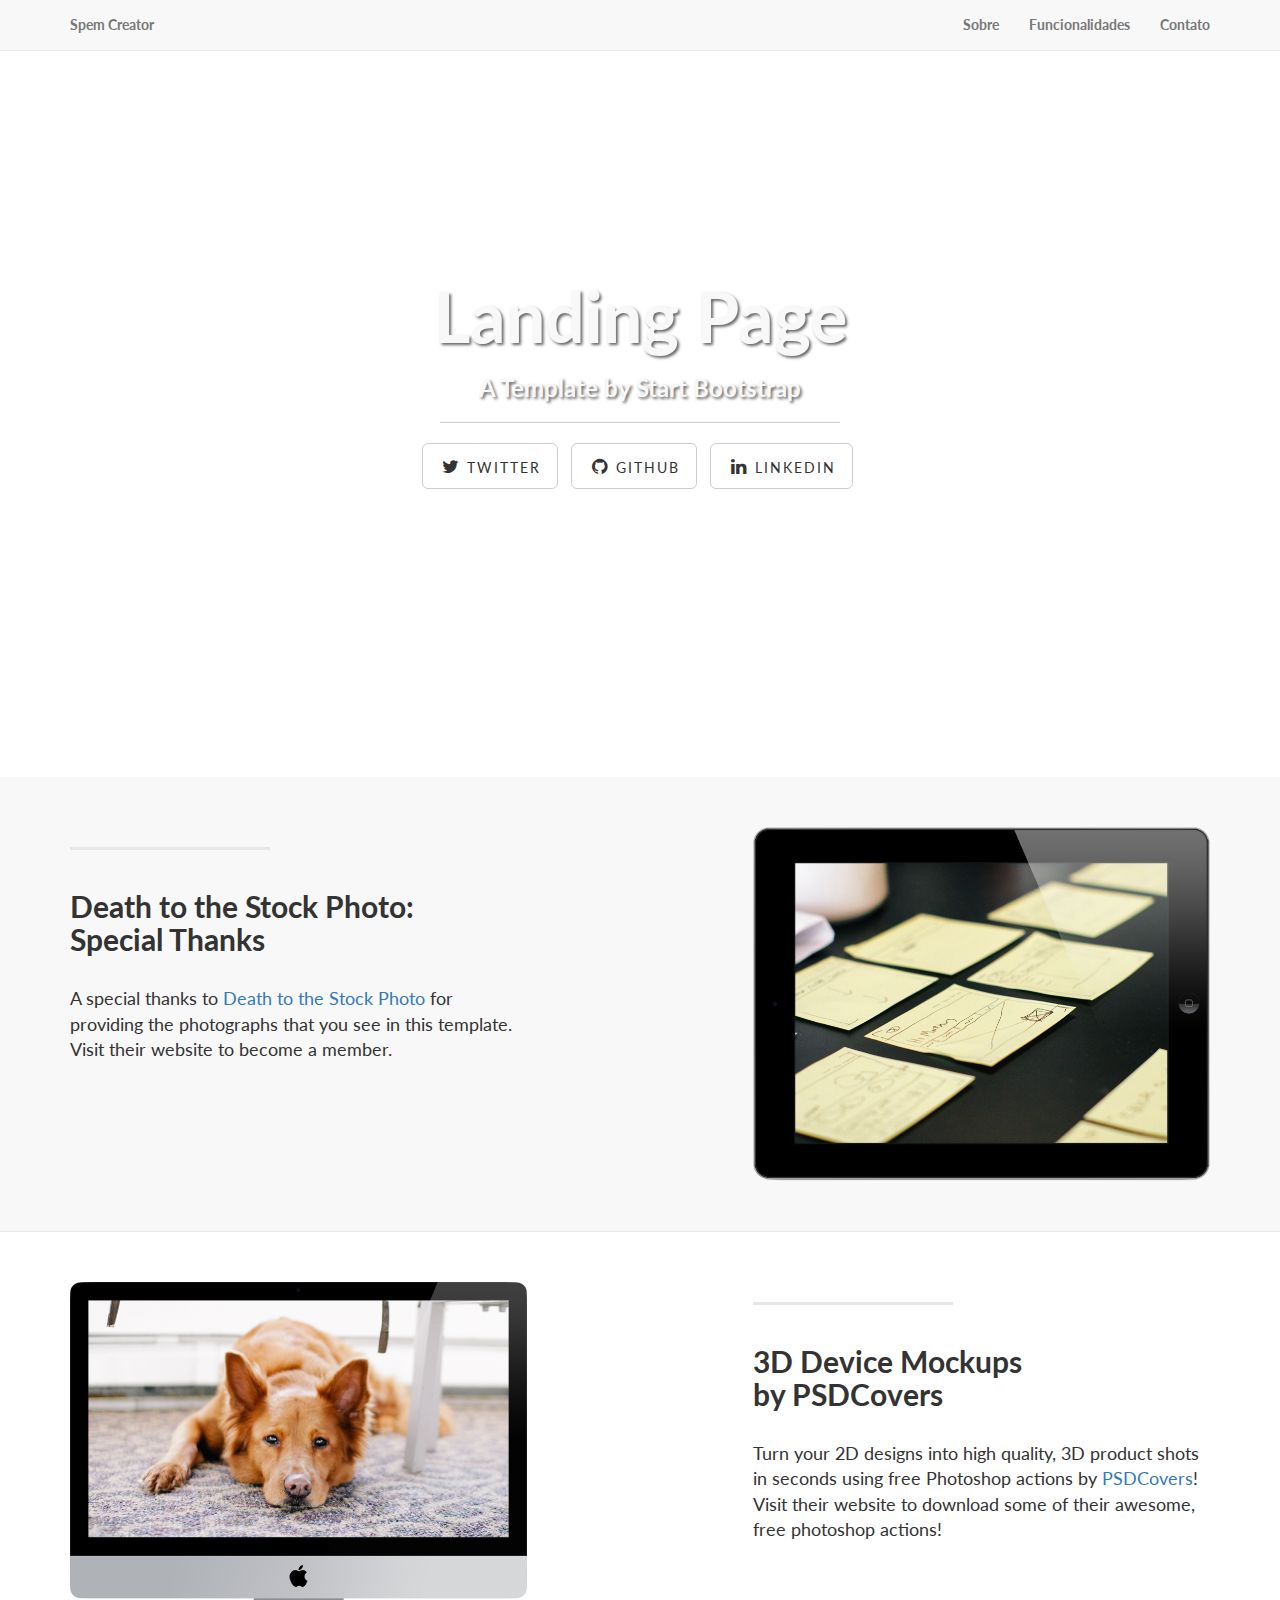
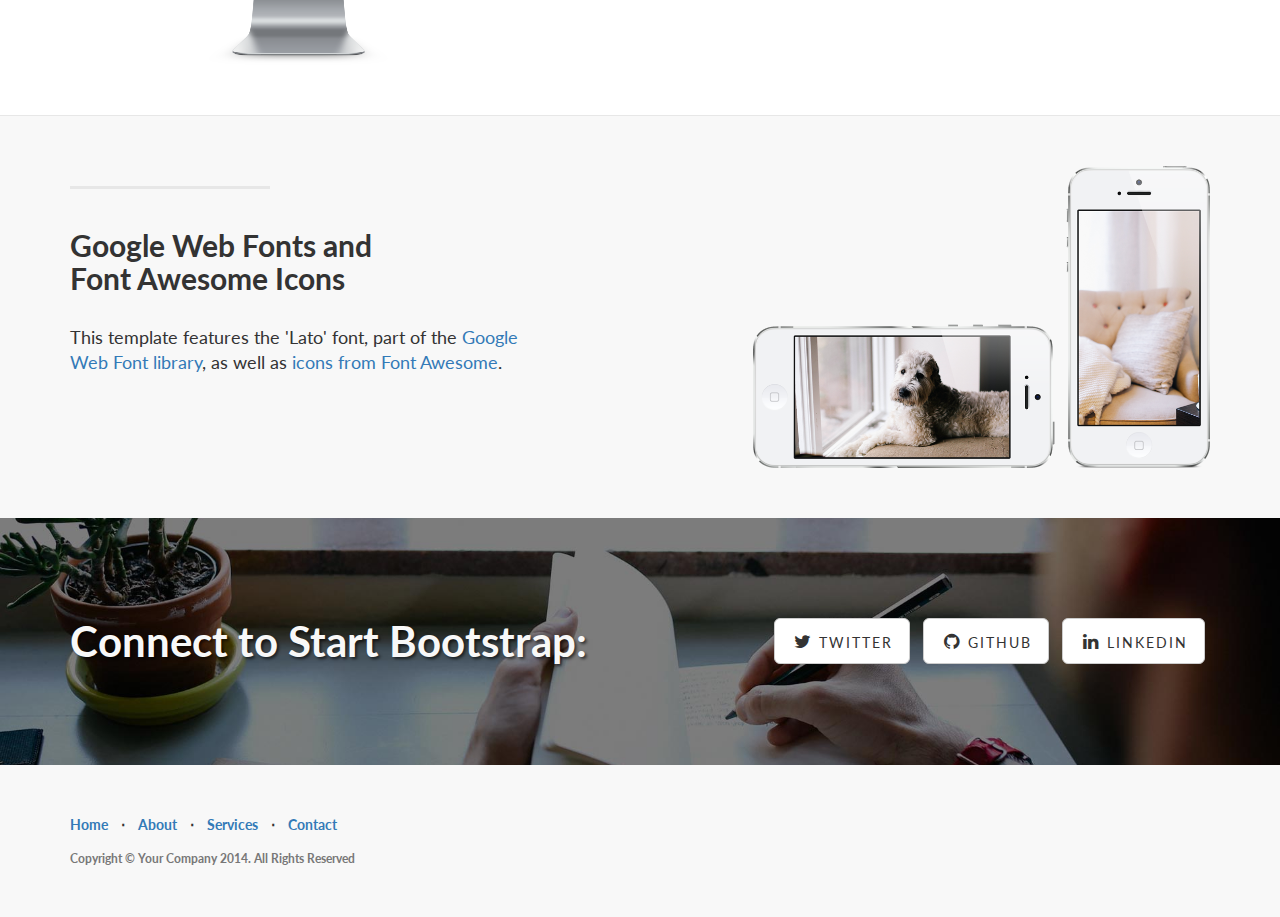
<file: SPEM-Soft-Creator/web/resources/template/index.html>
<!DOCTYPE html>
<html lang="en">

<head>

    <meta charset="utf-8">
    <meta http-equiv="X-UA-Compatible" content="IE=edge">
    <meta name="viewport" content="width=device-width, initial-scale=1">
    <meta name="description" content="">
    <meta name="author" content="">

    <title>Landing Page - Start Bootstrap Theme</title>

    <!-- Bootstrap Core CSS -->
    <link href="css/bootstrap.min.css" rel="stylesheet">

    <!-- Custom CSS -->
    <link href="css/landing-page.css" rel="stylesheet">

    <!-- Custom Fonts -->
    <link href="font-awesome/css/font-awesome.min.css" rel="stylesheet" type="text/css">
    <link href="https://fonts.googleapis.com/css?family=Lato:300,400,700,300italic,400italic,700italic" rel="stylesheet" type="text/css">

    <!-- HTML5 Shim and Respond.js IE8 support of HTML5 elements and media queries -->
    <!-- WARNING: Respond.js doesn't work if you view the page via file:// -->
    <!--[if lt IE 9]>
        <script src="https://oss.maxcdn.com/libs/html5shiv/3.7.0/html5shiv.js"></script>
        <script src="https://oss.maxcdn.com/libs/respond.js/1.4.2/respond.min.js"></script>
    <![endif]-->

</head>

<body>

    <!-- Navigation -->
    <nav class="navbar navbar-default navbar-fixed-top topnav" role="navigation">
        <div class="container topnav">
            <!-- Brand and toggle get grouped for better mobile display -->
            <div class="navbar-header">
                <button type="button" class="navbar-toggle" data-toggle="collapse" data-target="#bs-example-navbar-collapse-1">
                    <span class="sr-only">Toggle navigation</span>
                    <span class="icon-bar"></span>
                    <span class="icon-bar"></span>
                    <span class="icon-bar"></span>
                </button>
                <a class="navbar-brand topnav" href="#">Spem Creator</a>
            </div>
            <!-- Collect the nav links, forms, and other content for toggling -->
            <div class="collapse navbar-collapse" id="bs-example-navbar-collapse-1">
                <ul class="nav navbar-nav navbar-right">
                    <li>
                        <a href="#about">Sobre</a>
                    </li>
                    <li>
                        <a href="#services">Funcionalidades</a>
                    </li>
                    <li>
                        <a href="#contact">Contato</a>
                    </li>
                </ul>
            </div>
            <!-- /.navbar-collapse -->
        </div>
        <!-- /.container -->
    </nav>


    <!-- Header -->
    <a name="about"></a>
    <div class="intro-header">
        <div class="container">

            <div class="row">
                <div class="col-lg-12">
                    <div class="intro-message">
                        <h1>Landing Page</h1>
                        <h3>A Template by Start Bootstrap</h3>
                        <hr class="intro-divider">
                        <ul class="list-inline intro-social-buttons">
                            <li>
                                <a href="https://twitter.com/SBootstrap" class="btn btn-default btn-lg"><i class="fa fa-twitter fa-fw"></i> <span class="network-name">Twitter</span></a>
                            </li>
                            <li>
                                <a href="https://github.com/IronSummitMedia/startbootstrap" class="btn btn-default btn-lg"><i class="fa fa-github fa-fw"></i> <span class="network-name">Github</span></a>
                            </li>
                            <li>
                                <a href="#" class="btn btn-default btn-lg"><i class="fa fa-linkedin fa-fw"></i> <span class="network-name">Linkedin</span></a>
                            </li>
                        </ul>
                    </div>
                </div>
            </div>

        </div>
        <!-- /.container -->

    </div>
    <!-- /.intro-header -->

    <!-- Page Content -->

	<a  name="services"></a>
    <div class="content-section-a">

        <div class="container">
            <div class="row">
                <div class="col-lg-5 col-sm-6">
                    <hr class="section-heading-spacer">
                    <div class="clearfix"></div>
                    <h2 class="section-heading">Death to the Stock Photo:<br>Special Thanks</h2>
                    <p class="lead">A special thanks to <a target="_blank" href="http://join.deathtothestockphoto.com/">Death to the Stock Photo</a> for providing the photographs that you see in this template. Visit their website to become a member.</p>
                </div>
                <div class="col-lg-5 col-lg-offset-2 col-sm-6">
                    <img class="img-responsive" src="img/ipad.png" alt="">
                </div>
            </div>

        </div>
        <!-- /.container -->

    </div>
    <!-- /.content-section-a -->

    <div class="content-section-b">

        <div class="container">

            <div class="row">
                <div class="col-lg-5 col-lg-offset-1 col-sm-push-6  col-sm-6">
                    <hr class="section-heading-spacer">
                    <div class="clearfix"></div>
                    <h2 class="section-heading">3D Device Mockups<br>by PSDCovers</h2>
                    <p class="lead">Turn your 2D designs into high quality, 3D product shots in seconds using free Photoshop actions by <a target="_blank" href="http://www.psdcovers.com/">PSDCovers</a>! Visit their website to download some of their awesome, free photoshop actions!</p>
                </div>
                <div class="col-lg-5 col-sm-pull-6  col-sm-6">
                    <img class="img-responsive" src="img/dog.png" alt="">
                </div>
            </div>

        </div>
        <!-- /.container -->

    </div>
    <!-- /.content-section-b -->

    <div class="content-section-a">

        <div class="container">

            <div class="row">
                <div class="col-lg-5 col-sm-6">
                    <hr class="section-heading-spacer">
                    <div class="clearfix"></div>
                    <h2 class="section-heading">Google Web Fonts and<br>Font Awesome Icons</h2>
                    <p class="lead">This template features the 'Lato' font, part of the <a target="_blank" href="http://www.google.com/fonts">Google Web Font library</a>, as well as <a target="_blank" href="http://fontawesome.io">icons from Font Awesome</a>.</p>
                </div>
                <div class="col-lg-5 col-lg-offset-2 col-sm-6">
                    <img class="img-responsive" src="img/phones.png" alt="">
                </div>
            </div>

        </div>
        <!-- /.container -->

    </div>
    <!-- /.content-section-a -->

	<a  name="contact"></a>
    <div class="banner">

        <div class="container">

            <div class="row">
                <div class="col-lg-6">
                    <h2>Connect to Start Bootstrap:</h2>
                </div>
                <div class="col-lg-6">
                    <ul class="list-inline banner-social-buttons">
                        <li>
                            <a href="https://twitter.com/SBootstrap" class="btn btn-default btn-lg"><i class="fa fa-twitter fa-fw"></i> <span class="network-name">Twitter</span></a>
                        </li>
                        <li>
                            <a href="https://github.com/IronSummitMedia/startbootstrap" class="btn btn-default btn-lg"><i class="fa fa-github fa-fw"></i> <span class="network-name">Github</span></a>
                        </li>
                        <li>
                            <a href="#" class="btn btn-default btn-lg"><i class="fa fa-linkedin fa-fw"></i> <span class="network-name">Linkedin</span></a>
                        </li>
                    </ul>
                </div>
            </div>

        </div>
        <!-- /.container -->

    </div>
    <!-- /.banner -->

    <!-- Footer -->
    <footer>
        <div class="container">
            <div class="row">
                <div class="col-lg-12">
                    <ul class="list-inline">
                        <li>
                            <a href="#">Home</a>
                        </li>
                        <li class="footer-menu-divider">&sdot;</li>
                        <li>
                            <a href="#about">About</a>
                        </li>
                        <li class="footer-menu-divider">&sdot;</li>
                        <li>
                            <a href="#services">Services</a>
                        </li>
                        <li class="footer-menu-divider">&sdot;</li>
                        <li>
                            <a href="#contact">Contact</a>
                        </li>
                    </ul>
                    <p class="copyright text-muted small">Copyright &copy; Your Company 2014. All Rights Reserved</p>
                </div>
            </div>
        </div>
    </footer>

    <!-- jQuery -->
    <script src="js/jquery.js"></script>

    <!-- Bootstrap Core JavaScript -->
    <script src="js/bootstrap.min.js"></script>

</body>

</html>
</file>
<file: SPEM-Soft-Creator/web/resources/template/css/landing-page.css>
/*
 * Start Bootstrap - Landing Page (http://startbootstrap.com/)
 * Copyright 2013-2016 Start Bootstrap
 * Licensed under MIT (https://github.com/BlackrockDigital/startbootstrap/blob/gh-pages/LICENSE)
 */

body,
html {
    width: 100%;
    height: 100%;
}

body,
h1,
h2,
h3,
h4,
h5,
h6 {
    font-family: "Lato","Helvetica Neue",Helvetica,Arial,sans-serif;
    font-weight: 700;
}

.topnav {
    font-size: 14px; 
}

.lead {
    font-size: 18px;
    font-weight: 400;
}

.intro-header {
    padding-top: 50px; /* If you're making other pages, make sure there is 50px of padding to make sure the navbar doesn't overlap content! */
    padding-bottom: 50px;
    text-align: center;
    color: #f8f8f8;
    background: url("#{resource['template/img/intro-bg.jpg']}") no-repeat center center;
    background-size: cover;
}

.intro-message {
    position: relative;
    padding-top: 20%;
    padding-bottom: 20%;
}

.intro-message > h1 {
    margin: 0;
    text-shadow: 2px 2px 3px rgba(0,0,0,0.6);
    font-size: 5em;
}

.intro-divider {
    width: 400px;
    border-top: 1px solid #f8f8f8;
    border-bottom: 1px solid rgba(0,0,0,0.2);
}

.intro-message > h3 {
    text-shadow: 2px 2px 3px rgba(0,0,0,0.6);
}

@media(max-width:767px) {
    .intro-message {
        padding-bottom: 15%;
    }

    .intro-message > h1 {
        font-size: 3em;
    }

    ul.intro-social-buttons > li {
        display: block;
        margin-bottom: 20px;
        padding: 0;
    }

    ul.intro-social-buttons > li:last-child {
        margin-bottom: 0;
    }

    .intro-divider {
        width: 100%;
    }
}

.network-name {
    text-transform: uppercase;
    font-size: 14px;
    font-weight: 400;
    letter-spacing: 2px;
}

.content-section-a {
    padding: 50px 0;
    background-color: #f8f8f8;
}

.content-section-b {
    padding: 50px 0;
    border-top: 1px solid #e7e7e7;
    border-bottom: 1px solid #e7e7e7;
}

.section-heading {
    margin-bottom: 30px;
}

.section-heading-spacer {
    float: left;
    width: 200px;
    border-top: 3px solid #e7e7e7;
}

.banner {
    padding: 100px 0;
    color: #f8f8f8;
    background: url(../img/banner-bg.jpg) no-repeat center center;
    background-size: cover;
}

.banner h2 {
    margin: 0;
    text-shadow: 2px 2px 3px rgba(0,0,0,0.6);
    font-size: 3em;
}

.banner ul {
    margin-bottom: 0;
}

.banner-social-buttons {
    float: right;
    margin-top: 0;
}

@media(max-width:1199px) {
    ul.banner-social-buttons {
        float: left;
        margin-top: 15px;
    }
}

@media(max-width:767px) {
    .banner h2 {
        margin: 0;
        text-shadow: 2px 2px 3px rgba(0,0,0,0.6);
        font-size: 3em;
    }

    ul.banner-social-buttons > li {
        display: block;
        margin-bottom: 20px;
        padding: 0;
    }

    ul.banner-social-buttons > li:last-child {
        margin-bottom: 0;
    }
}

footer {
    padding: 50px 0;
    background-color: #f8f8f8;
}

p.copyright {
    margin: 15px 0 0;
}
</file>
